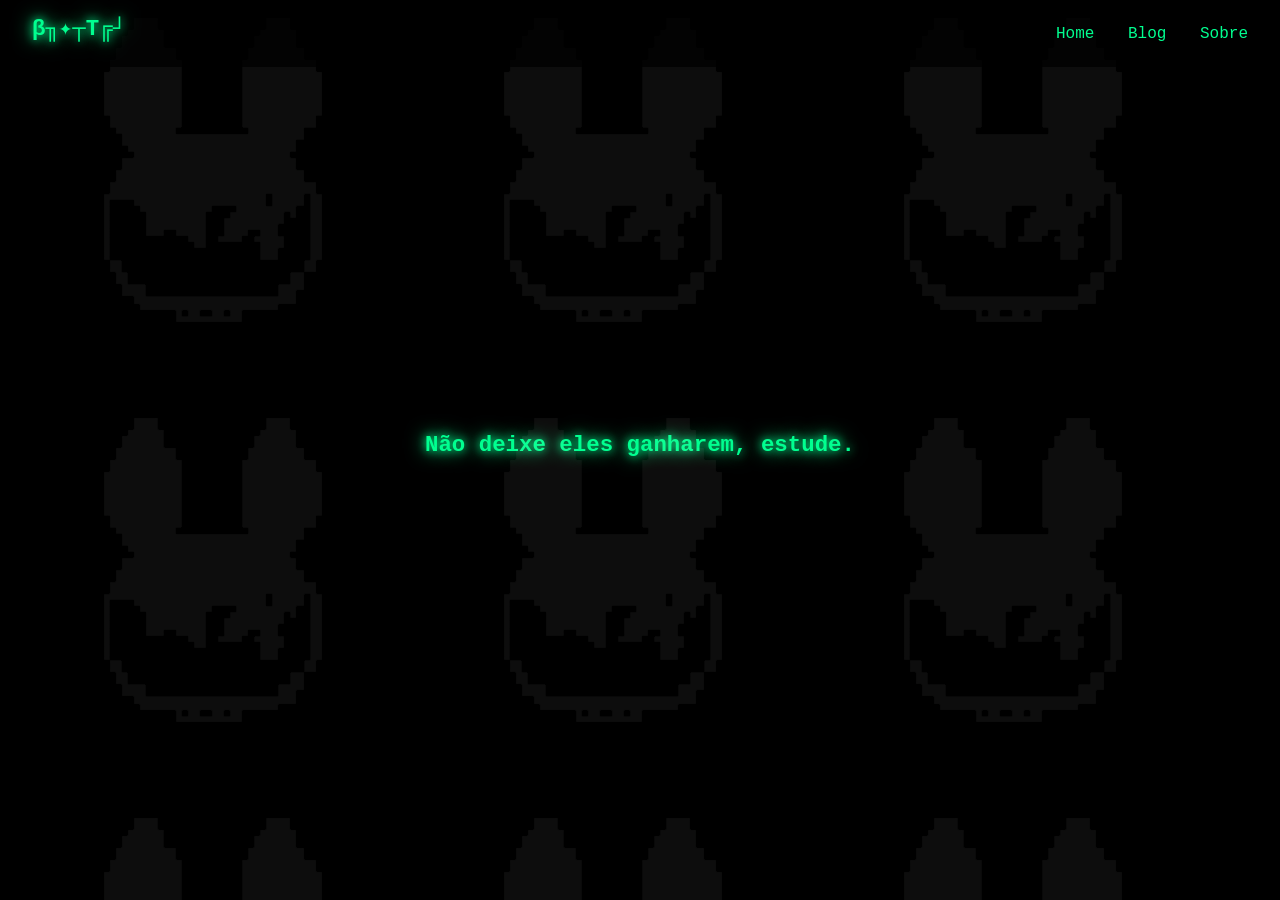
<file: index.html>
<!DOCTYPE html>
<html lang="pt-BR">
<head>
<meta charset="UTF-8">
<title>R3K5TR0</title>
<link rel="stylesheet" href="style.css">
<script defer src="main.js"></script>
</head>

<body>
  <header class="nav-bar">
    <h1 class="title">R3K5TR0</h1>
    <nav>
      <a href="index.html">Home</a>
      <a href="blog.html">Blog</a>
      <a href="sobre.html">Sobre</a>
    </nav>
  </header>
  <section id="home" class="hero">
    <div class="overlay"></div>
    <h2 class="title">Não deixe eles ganharem, estude.</h2>
  </section>
</body>
</html>
</file>
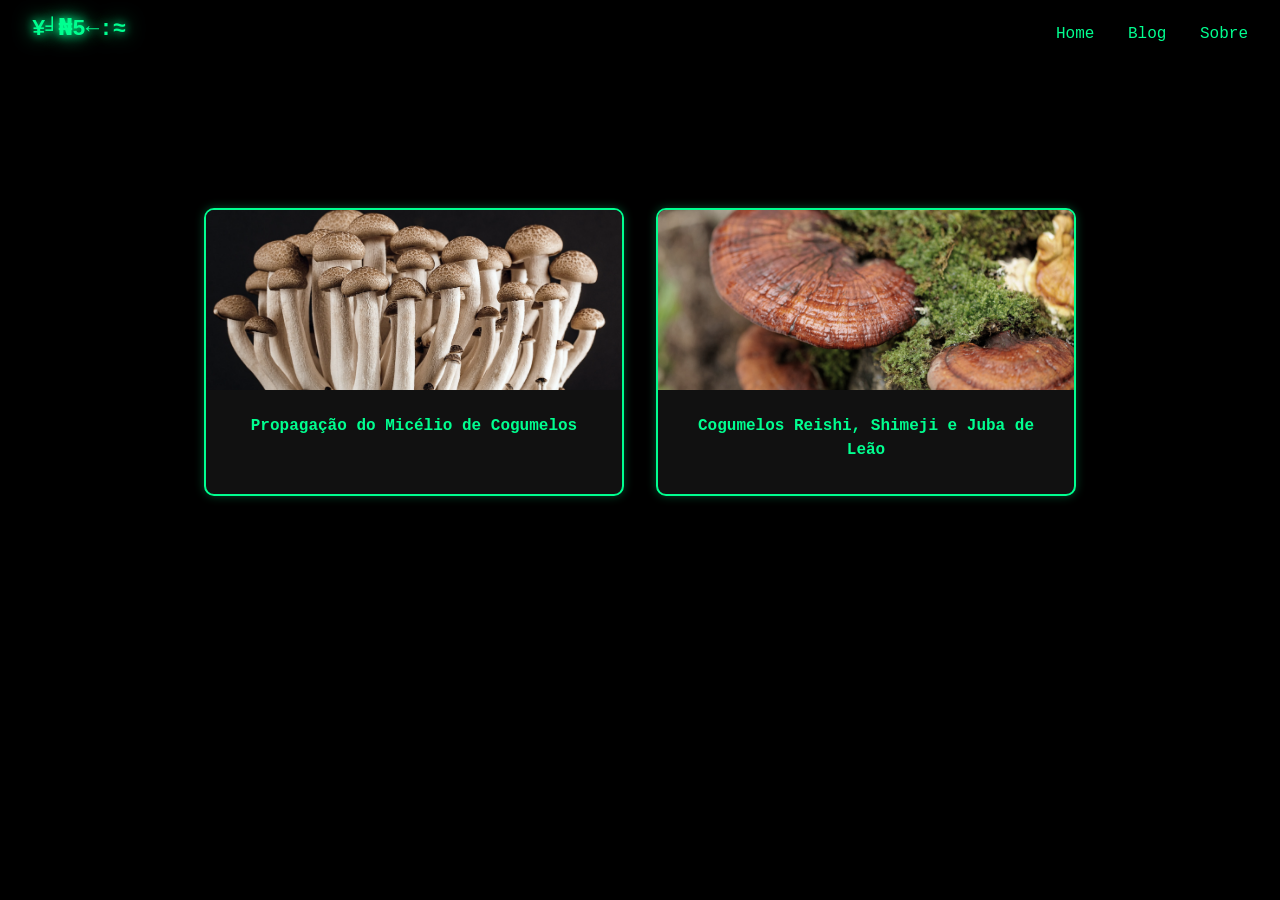
<file: blog.html>
<!DOCTYPE html>
<html lang="pt-BR">
<head>
<meta charset="UTF-8">
<title>R3K5TR0</title>
<link rel="stylesheet" href="style.css">
<script defer src="main.js"></script>
</head>

<body>
  <header class="nav-bar">
    <h1 class="title">R3K5TR0</h1>
    <nav>
      <a href="index.html">Home</a>
      <a href="blog.html">Blog</a>
      <a href="sobre.html">Sobre</a>
    </nav>
  </header>

  <main class="blog-container">

    <section class="posts">
      <!-- Artigos: adicione quantos quiser -->
      <article class="post" data-id="1">
        <img src="artigo.jpg" alt="Capa do artigo 1">
        <h3>Propagação do Micélio de Cogumelos</h3>
      </article>

      <article class="post" data-id="2">
        <img src="artigo2.jpg" alt="Capa do artigo 2">
        <h3>Cogumelos Reishi, Shimeji e Juba de Leão</h3>
      </article>
      
    </section>
  </main>

  <!-- Modal -->
  <div id="modal" class="modal hidden">
    <div class="modal-content">
      <span class="close">&times;</span>
      <h2 id="modal-title"></h2>
      <div id="modal-body"></div>
    </div>
  </div>
</body>

</html>
</file>
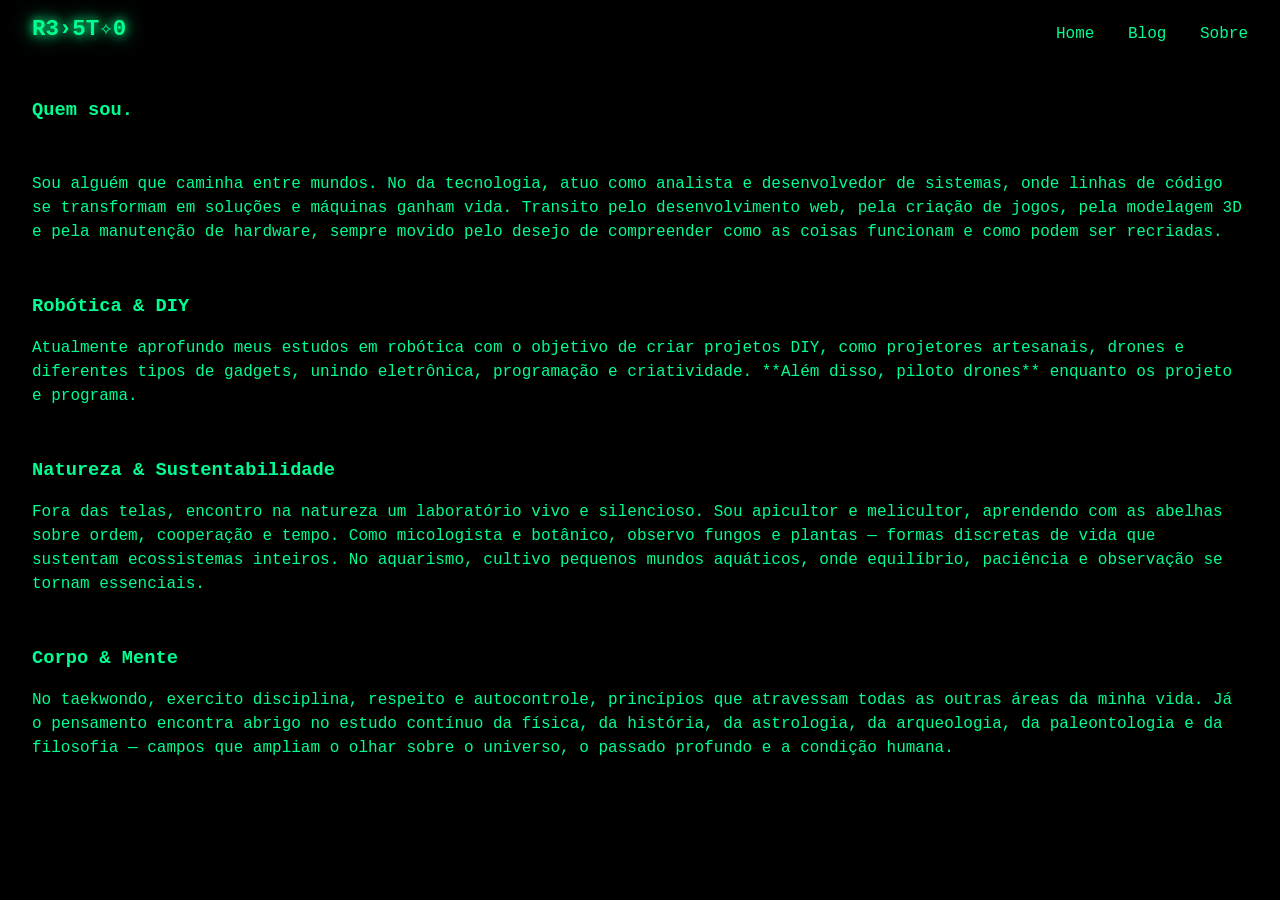
<file: sobre.html>
<!DOCTYPE html>
<html lang="pt-BR">
<head>
<meta charset="UTF-8">
<title>R3K5TR0</title>
<link rel="stylesheet" href="style.css">
<script defer src="main.js"></script>
</head>

<body>
  <header class="nav-bar">
    <h1 class="title">R3K5TR0</h1>
    <nav>
      <a href="index.html">Home</a>
      <a href="blog.html">Blog</a>
      <a href="sobre.html">Sobre</a>
    </nav>
  </header>
    <!-- Conteúdo principal (cards) -->
  <main id="about">
    <section class="cards-wrapper">

      <article class="card">
        <h1>Quem sou.</h1><br><br>
        <p>
          Sou alguém que caminha entre mundos. No da tecnologia, atuo como analista e desenvolvedor de sistemas,
          onde linhas de código se transformam em soluções e máquinas ganham vida.
          Transito pelo desenvolvimento web, pela criação de jogos, pela modelagem 3D
          e pela manutenção de hardware, sempre movido pelo desejo de compreender como as coisas funcionam e como podem ser recriadas.
        </p> <br><br>
      </article>

      <article class="card">
        <h3>Robótica & DIY</h3>
        <p>
          Atualmente aprofundo meus estudos em robótica com o objetivo de criar projetos DIY,
          como projetores artesanais, drones e diferentes tipos de gadgets, unindo eletrônica,
          programação e criatividade. **Além disso, piloto drones** enquanto os projeto e programa.
        </p> <br><br>
      </article>

      <article class="card">
        <h3>Natureza & Sustentabilidade</h3>
        <p>
          Fora das telas, encontro na natureza um laboratório vivo e silencioso.
          Sou apicultor e melicultor, aprendendo com as abelhas sobre ordem, cooperação e tempo.
          Como micologista e botânico, observo fungos e plantas — formas discretas de vida que sustentam ecossistemas inteiros.
          No aquarismo, cultivo pequenos mundos aquáticos, onde equilíbrio, paciência e observação se tornam essenciais.
        </p> <br><br>
      </article>

      <article class="card">
        <h3>Corpo & Mente</h3>
        <p>
          No taekwondo, exercito disciplina, respeito e autocontrole,
          princípios que atravessam todas as outras áreas da minha vida.
          Já o pensamento encontra abrigo no estudo contínuo da física,
          da história, da astrologia, da arqueologia, da paleontologia
          e da filosofia — campos que ampliam o olhar sobre o universo, o passado profundo e a condição humana.
        </p>
      </article>
    </section>
  </main>
</body>
</html>
</file>
<file: style.css>
/* 1. Reset & base */
*,
*::before,
*::after { box-sizing: border-box; margin:0; padding:0;}
html{ font-size: 16px; }
body{
  background:#000;
  color:#00ff90;          /* neon green */
  font-family:'Courier New', monospace;
  line-height:1.5;
  overflow-x:hidden;
}

/* 2. Navigation */
.nav-bar{
  position:fixed;
  top:0; left:0; right:0;
  display:flex;
  justify-content:space-between;
  align-items:center;
  padding:.8rem 2rem;
  background:rgba(0,0,0,.7);
  z-index:10;
}

.nav-bar a{
  color:#00ff90;
  text-decoration:none;
  margin-left:1.5rem;
  transition:.3s;
}
.nav-bar a:hover{ color:#fff; }

/* 3. Hero section */
.hero{
  height:100vh;
  display:flex;
  flex-direction:column;
  justify-content:center;
  align-items:center;
  text-align:center;
  position:relative;
  overflow:hidden;
}
.overlay{
  content:"";
  position:absolute;
  top:0; left:0; right:0; bottom:0;
  background:url(skull.gif) repeat;
  opacity:.05;
  pointer-events:none;
}
.title{
  font-size:1.4rem;
  margin-bottom:.5rem;
  text-shadow:0 0 10px #00ff90, 0 0 20px #00ff90;
}
.subtitle{
  max-width:600px;
  font-size:1.2rem;
}

/* 4. Sections placeholder */
section{ padding:6rem 2rem; }
section h3{ margin-bottom:1rem; }

/* 5. Footer */
.footer{
  text-align:center;
  padding: 2px;
  background:#111;
}

/* -------------------------------------------------------------
   Seção “Sobre” – Layout Flexível + Estilo Hacker
------------------------------------------------------------- */
.about{
  background:#111;
  color:#00ff90;
  padding:6rem 2rem;
}
.container{
  max-width:1100px;
  margin:auto;
  display:flex;
  flex-wrap:wrap;
  gap:4rem;
}

/* Avatar – foto com efeito “glitch” leve */
.avatar img{
  width:260px;
  height:260px;
  object-fit:cover;
  border-radius:50%;
  border:3px solid #00ff90;
  box-shadow:0 0 15px rgba(0,255,144,.6);
}
.avatar figcaption{
  text-align:center;
  font-size:.9rem;
  margin-top:.5rem;
}

/* Bio */
.bio{
  flex:2;
  min-width:280px;
}
.bio h2{ margin-bottom:1rem; }
.bio p{
  white-space:pre-wrap;
  line-height:1.6;
}

/* Hobbies */
.hobbies{
  flex:1;
  min-width:200px;
}
.hobbies h3{ margin-bottom:.8rem; }
.hobbies ul{
  list-style:none;
  padding-left:0;
}
.hobbies li{
  position:relative;
  padding-left:1.5em;
  margin-bottom:.6rem;
}
.hobbies li::before{
  content:"•";
  color:#00ff90;
  position:absolute;
  left:0;
}

/* Responsividade */
@media(max-width:900px){
  .container{ flex-direction:column; align-items:center; }
  .avatar img{ width:200px; height:200px; }
}

/* ---------------- BLOG ---------------- */
.blog-container {
  padding: 7rem 2rem 4rem;
  max-width: 1000px;
  margin: auto;
  text-align: center;
}

.blog-heading {
  font-size: 1.6rem;
  margin-bottom: 2rem;
  text-shadow: 0 0 10px #00ff90;
}

.posts {
  display: grid;
  grid-template-columns: repeat(auto-fit, minmax(260px, 1fr));
  gap: 2rem;
}

.post {
  background: #111;
  border: 2px solid #00ff90;
  border-radius: 10px;
  cursor: pointer;
  transition: .3s;
  overflow: hidden;
  box-shadow: 0 0 10px rgba(0,255,144,.3);
}
.post:hover {
  transform: scale(1.05);
  box-shadow: 0 0 20px rgba(0,255,144,.5);
}
.post img {
  width: 100%;
  height: 180px;
  object-fit: cover;
  filter: grayscale(40%);
}
.post h3 {
  padding: 1rem;
  font-size: 1rem;
}

/* ---------------- MODAL ---------------- */
.modal {
  position: fixed;
  top: 0; left: 0;
  width: 100%; height: 100%;
  background: rgba(0,0,0,0.9);
  display: flex;
  justify-content: center;
  align-items: center;
  z-index: 50;
}
.modal.hidden { display: none; }

.modal-content {
  position: relative;
  background: #111;
  border: 2px solid #00ff90;
  border-radius: 12px;
  padding: 2rem;
  width: 90%;
  max-width: 700px;
  box-shadow: 0 0 20px #00ff90;
  color: #00ff90;
  max-height: 80vh;
  overflow-y: auto;
}

.modal-content h2 {
  margin-bottom: 1rem;
  text-shadow: 0 0 10px #00ff90;
}

.modal-content .close {
  position: absolute;
  top: 20px;
  right: 40px;
  font-size: 2rem;
  cursor: pointer;
  color: #00ff90;
  transition: .3s;
}
.modal-content .close:hover { color: #fff; }

/* Formatação de texto HTML no modal */
.modal-content p {
  margin-bottom: 1rem;
  line-height: 1.6;
}
.modal-content ul {
  margin: 1rem 0 1rem 1.5rem;
  list-style: square;
}
.modal-content li { margin-bottom: 0.5rem; }
.modal-content strong { color: #00ffaa; }
.modal-content em { color: #fff; font-style: italic; }
</file>
